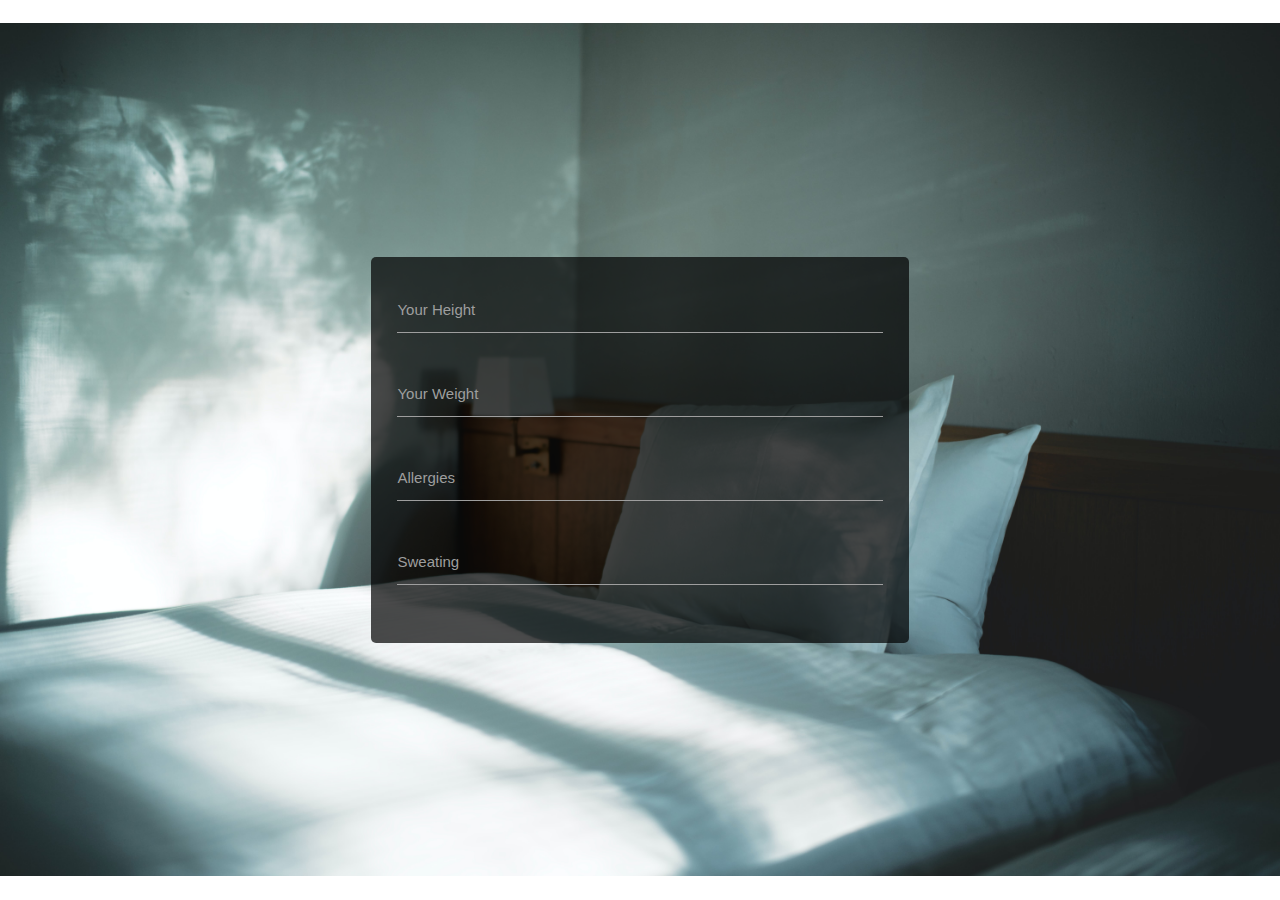
<file: src/main/resources/templates/preferences/findmattress.html>
<!DOCTYPE html>
<html lang="en" xmlns:th="http://www.thymeleaf.org" xmlns="http://www.w3.org/1999/html">
<head>
    <!--Import Google Icon Font-->
    <link href="https://fonts.googleapis.com/icon?family=Material+Icons" rel="stylesheet">
    <link rel="stylesheet" type="text/css" href="../../static/css/style.css" th:href="@{/css/style.css}"/>
    <!-- Compiled and minified CSS -->
    <link rel="stylesheet" href="https://cdnjs.cloudflare.com/ajax/libs/materialize/1.0.0/css/materialize.min.css">
    <!-- Compiled and minified JavaScript -->
    <script src="https://cdnjs.cloudflare.com/ajax/libs/materialize/1.0.0/js/materialize.min.js"></script>
    <meta charset="UTF-8">
    <title>Find Mattress</title>
</head>
<body>
    <div class="container">
            <form class="form">
                <div class="row">
                    <div class="input-field col s12">
                        <input id="your_height" type="text" class="validate">
                        <label for="your_height">Your Height</label>
                    </div>
                    <div class="input-field col s12">
                        <input id="your weight" type="text" class="validate">
                        <label for="your weight">Your Weight</label>
                    </div>
                    <div class="input-field col s12">
                        <input id="allergies" type="text" class="validate">
                        <label for="allergies">Allergies</label>
                    </div>
                    <div class="input-field col s12">
                        <input id="sweating" type="text" class="validate">
                        <label for="sweating">Sweating</label>
                    </div>
                </div>
            </form>
    </div>
</body>
</html>
</file>
